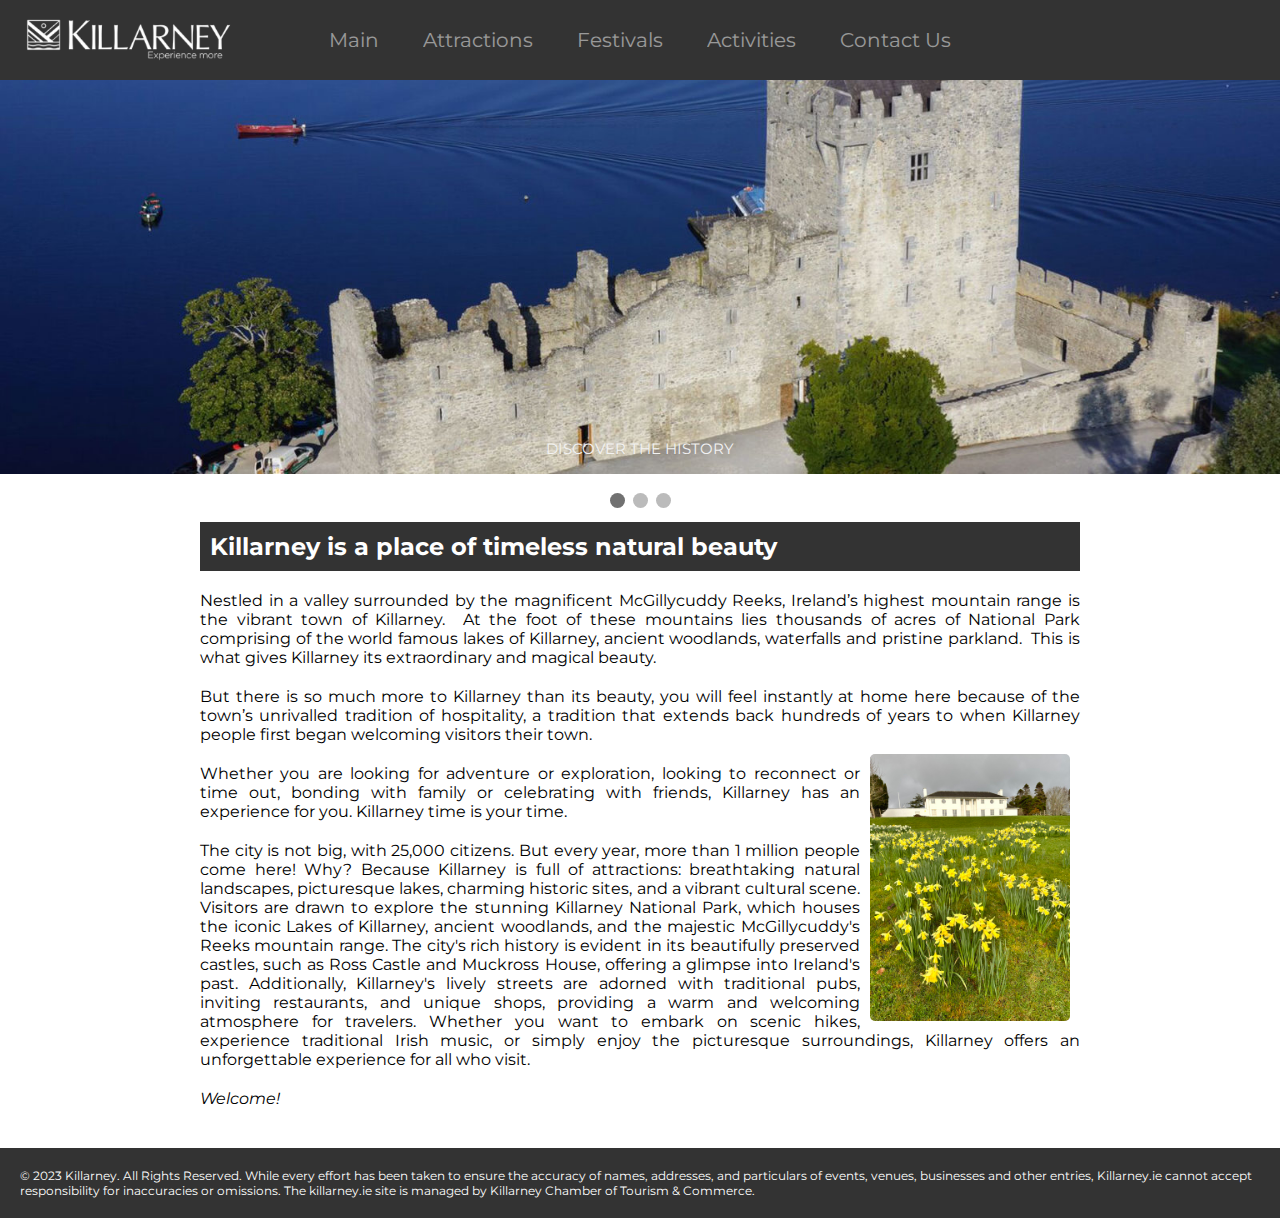
<file: index.html>
<!DOCTYPE html>
<html lang="en">
<head>
    <meta charset="UTF-8">
    <meta name="viewport" content="width=device-width, initial-scale=1.0">
    <title>Killarney City Town</title>
    <link rel="stylesheet" href="style.css">
     <!--google fonts-->
     <link rel="preconnect" href="https://fonts.googleapis.com">
<link rel="preconnect" href="https://fonts.gstatic.com" crossorigin>
<link href="https://fonts.googleapis.com/css2?family=Cinzel&family=Montserrat&display=swap" rel="stylesheet">

</head>
<body>
    <header class="navbar">
        
        <nav class="links-container">
            <div class="logo"><img src="img/logo.png" height="100px" alt="Killarney" ></div>
            <ul>
                <li class="link-item"><a class="link" href="index.html">Main</a></li>
                <li class="link-item"><a class="link" href="attractions.html">Attractions</a></li>
                <li class="link-item"><a class="link" href="festivals.html">Festivals</a></li>
                <li class="link-item"><a class="link" href="activities.html">Activities</a></li>
                <li class="link-item"><a class="link" href="contacts.html">Contact Us</a></li>
            </ul>
        </nav>
    </header>
  

    <section class="slider-main">
        
        <div class="slideshow-container">
        
        <div class="mySlides fade">
          <div class="numbertext">1 / 3</div>
          <img src="img/slider1.jpg" style="width:100%">
          <div class="text">DISCOVER THE HISTORY</div>
        </div>
        
        <div class="mySlides fade">
          <div class="numbertext">2 / 3</div>
          <img src="img/slider2.jpg" style="width:100%">
          <div class="text">KILLARNEY NATIONAL PARK</div>
        </div>
        
        <div class="mySlides fade">
          <div class="numbertext">3 / 3</div>
          <img src="img/slider3.jpg" style="width:100%">
          <div class="text">AN OUTDOOR PARADISE</div>
        </div>
        
        </div>
        <br>
        <div style="text-align:center">
            <span class="dot" ></span> 
            <span class="dot" ></span> 
            <span class="dot" ></span> 
          </div>
    </section>

    <section class="main-section" id="main">
        <h2>Killarney is a place of timeless natural beauty</h2>
        <p>Nestled in a valley surrounded by the magnificent McGillycuddy Reeks, Ireland’s highest mountain range is the vibrant town 
            of Killarney.&nbsp; At the foot of these mountains lies thousands of acres of National Park comprising of the world famous lakes of Killarney, ancient woodlands, waterfalls and pristine parkland.&nbsp; This is what gives Killarney its extraordinary and magical beauty.</p>
        <p>But there is so much more to Killarney than its beauty, you will feel instantly at home here because of the town’s 
            unrivalled tradition of hospitality, a tradition that extends back hundreds of years to when Killarney people first began welcoming visitors their town.</p>
        <div class="image-on-main">
                <img id="myImg" src="img/main1.jpg" alt="flowers">
        </div>
        <!-- The Modal -->
            <div id="myModal" class="modal">
            <span class="close">&times;</span>
            <img class="modal-content" id="img01">
            <div id="caption"></div>
        </div>

        <p>Whether you are looking for adventure or exploration, looking to reconnect or time out, bonding with family 
            or celebrating with friends, Killarney has an experience for you. Killarney time is your time.
        </p>

         <p>The city is not big, with 25,000 citizens. But every year, more than 1 million people come here! Why?
                 Because Killarney is full of attractions: breathtaking natural landscapes, picturesque lakes, charming historic sites, 
                 and a vibrant cultural scene. Visitors are drawn to explore the stunning Killarney National Park, which houses the iconic 
                 Lakes of Killarney, ancient woodlands, and the majestic McGillycuddy's Reeks mountain range. The city's rich history is 
                 evident in its beautifully preserved castles, such as Ross Castle and Muckross House, offering a glimpse into Ireland's past. 
                 Additionally, Killarney's lively streets are adorned with traditional pubs, inviting restaurants, and unique shops, 
                 providing a warm and welcoming atmosphere for travelers. Whether you want to embark on scenic hikes, 
                 experience traditional Irish music, or simply enjoy the picturesque surroundings, Killarney offers an
                  unforgettable experience for all who visit.</p>
          <p><i> Welcome!</i></p>  
    </section>




    <script src="script.js"></script>
</body>
<footer>
    <p>© 2023 Killarney. All Rights Reserved.
        While every effort has been taken to ensure the accuracy of names, addresses, and particulars of events, venues, businesses and other entries, Killarney.ie cannot accept responsibility for inaccuracies or omissions. The killarney.ie site is managed by Killarney Chamber of Tourism & Commerce.
    </p>
</footer>
</html>
</file>
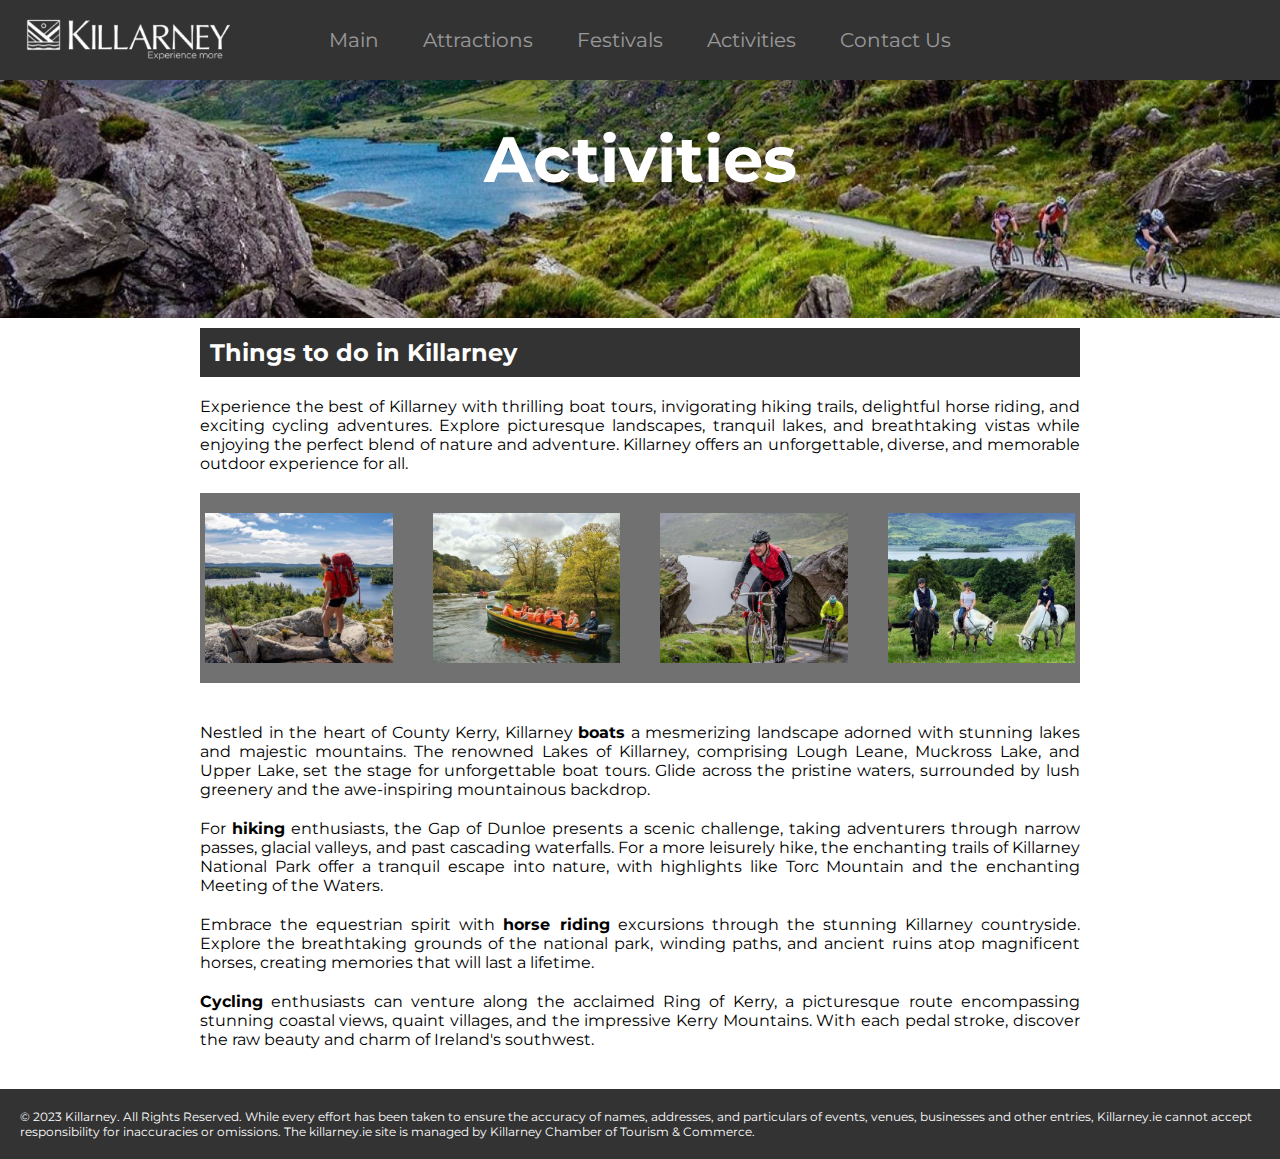
<file: activities.html>
<!DOCTYPE html>
<html lang="en">
<head>
    <meta charset="UTF-8">
    <meta name="viewport" content="width=device-width, initial-scale=1.0">
    <title>Killarney City Town</title>
    <link rel="stylesheet" href="style.css">
     <!--google fonts-->
     <link rel="preconnect" href="https://fonts.googleapis.com">
<link rel="preconnect" href="https://fonts.gstatic.com" crossorigin>
<link href="https://fonts.googleapis.com/css2?family=Cinzel&family=Montserrat&display=swap" rel="stylesheet">

</head>
<body>
    <header class="navbar">
        
        <nav class="links-container">
            <div class="logo"><img src="img/logo.png" height="100px" alt="Killarney" ></div>
            <ul>
                <li class="link-item"><a class="link" href="index.html">Main</a></li>
                <li class="link-item"><a class="link" href="attractions.html">Attractions</a></li>
                <li class="link-item"><a class="link" href="festivals.html">Festivals</a></li>
                <li class="link-item"><a class="link" href="activities.html">Activities</a></li>
                <li class="link-item"><a class="link" href="contacts.html">Contact Us</a></li>
            </ul>
        </nav>
    </header>
    <div class="hero-image">
        <div class="hero-text">
            
          <h1>Activities</h1>
        </div>
        <img src="img/Cycle-the-Gap-of-Dunloe.jpg"  alt="activities">
      </div>
      <section class="main-section" id="main">

        <h2>Things to do in Killarney</h2>

        <p>Experience the best of Killarney with thrilling boat tours, invigorating hiking trails, delightful horse riding, and exciting cycling adventures. Explore picturesque landscapes, tranquil lakes, and breathtaking vistas while enjoying the perfect blend of nature and adventure. Killarney offers an unforgettable, diverse, and memorable outdoor experience for all.</p>
        <div class="row">
        <div class="dropdown">
            <img src="img/hike.jpg" alt="Cinque Terre" height="150">
            <div class="dropdown-content">
            <img src="img/hike.jpg" alt="Hiking" width="500" height="400">

            </div>
          </div>
          <div class="dropdown">
            <img src="img/boat.jpg" alt="Boat trips" height="150">
            <div class="dropdown-content">
            <img src="img/boat.jpg" alt="Boat trips" width="500" height="400">

            </div>
          </div>
          <div class="dropdown">
            <img src="img/cycle.jpg" alt="Cycling" height="150">
            <div class="dropdown-content">
            <img src="img/cycle.jpg" alt="Cycling" width="500" height="400">

            </div>
          </div>
          <div class="dropdown">
            <img src="img/hoarse.jpg" alt="Riding" height="150">
            <div class="dropdown-content">
            <img src="img/hoarse.jpg" alt="Riding" width="500" height="400">

            </div>
          </div>
    </div>
          <div>
            <p>
                Nestled in the heart of County Kerry, Killarney <b>boats</b> a mesmerizing landscape adorned with stunning lakes and majestic mountains. The renowned Lakes of Killarney, comprising Lough Leane, Muckross Lake, and Upper Lake, set the stage for unforgettable boat tours. Glide across the pristine waters, surrounded by lush greenery and the awe-inspiring mountainous backdrop.
            </p>
            <p>
                For <b>hiking</b> enthusiasts, the Gap of Dunloe presents a scenic challenge, taking adventurers through narrow passes, glacial valleys, and past cascading waterfalls. For a more leisurely hike, the enchanting trails of Killarney National Park offer a tranquil escape into nature, with highlights like Torc Mountain and the enchanting Meeting of the Waters.
            </p>

            <p>
                Embrace the equestrian spirit with <b>horse riding</b> excursions through the stunning Killarney countryside. Explore the breathtaking grounds of the national park, winding paths, and ancient ruins atop magnificent horses, creating memories that will last a lifetime.
            </p>

            <p>
                <b>Cycling</b> enthusiasts can venture along the acclaimed Ring of Kerry, a picturesque route encompassing stunning coastal views, quaint villages, and the impressive Kerry Mountains. With each pedal stroke, discover the raw beauty and charm of Ireland's southwest.
            </p>
          </div>
      </section>

    </body>
    <footer>
        <p>© 2023 Killarney. All Rights Reserved.
            While every effort has been taken to ensure the accuracy of names, addresses, and particulars of events, venues, businesses and other entries, Killarney.ie cannot accept responsibility for inaccuracies or omissions. The killarney.ie site is managed by Killarney Chamber of Tourism & Commerce.
        </p>
    </footer>
    </html>
</file>
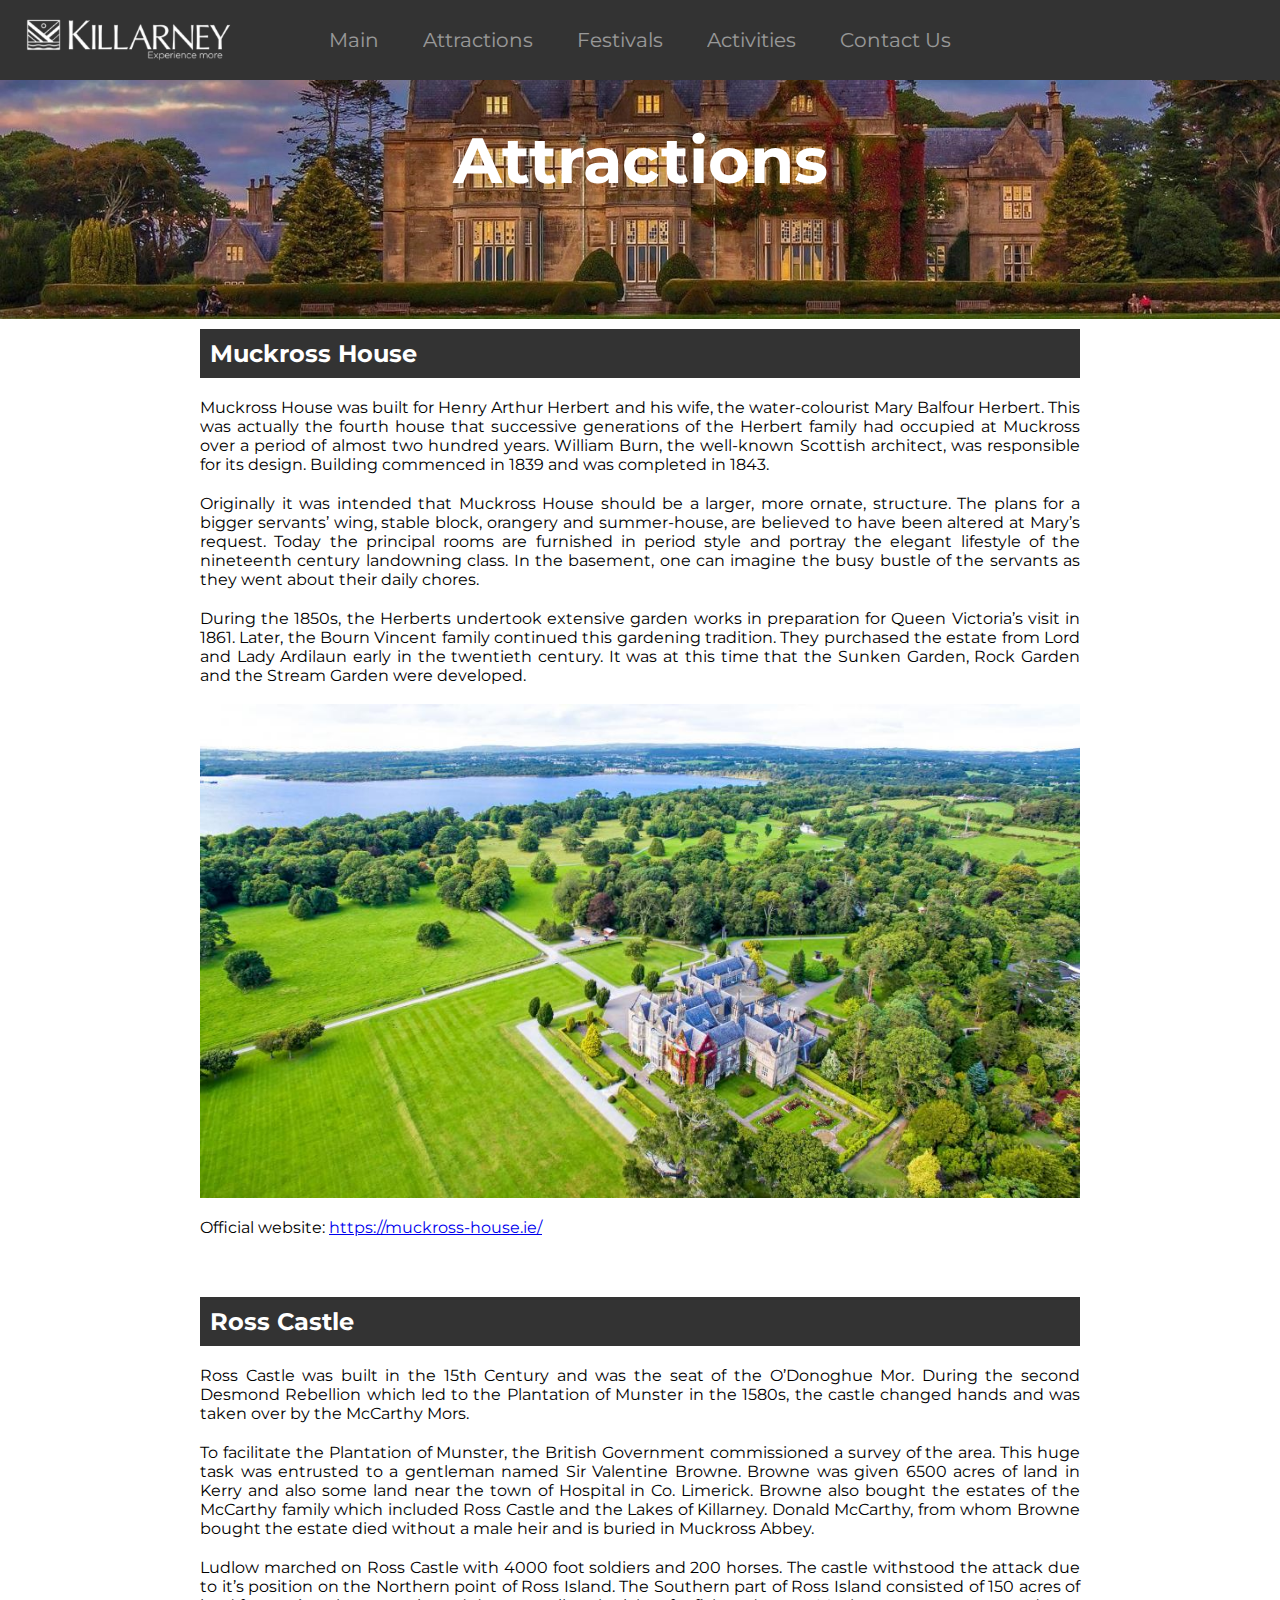
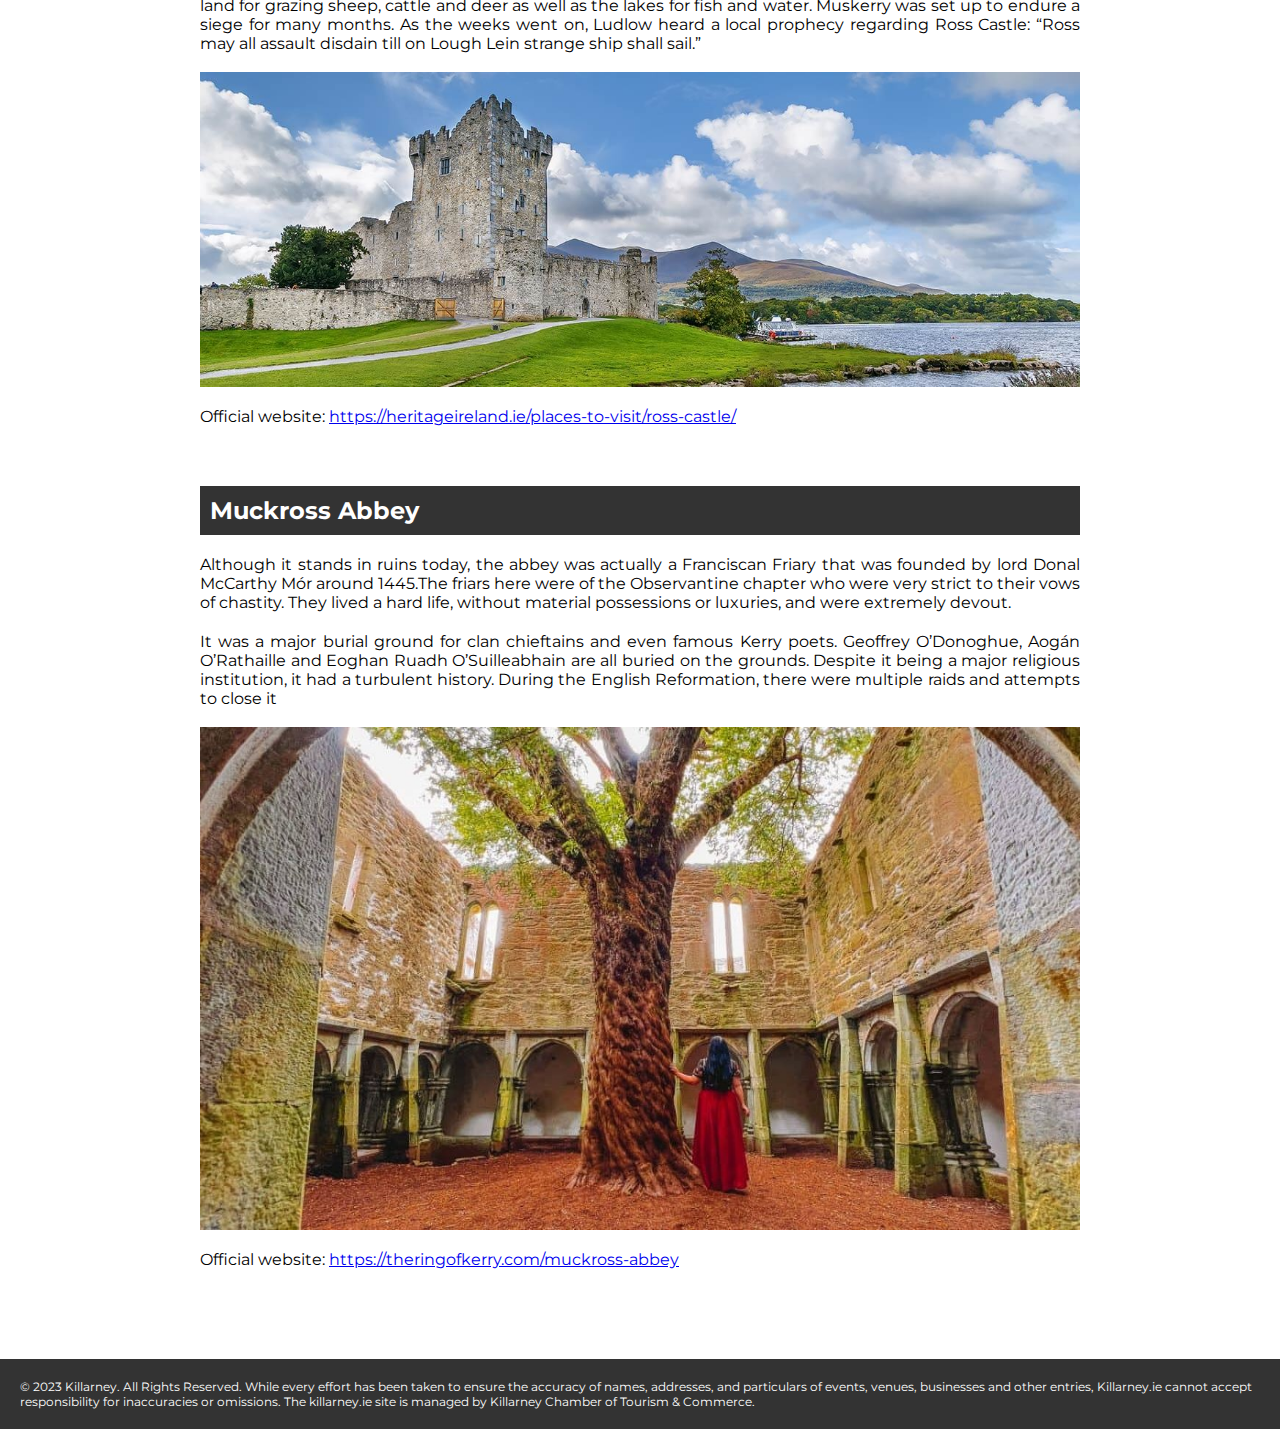
<file: attractions.html>
<!DOCTYPE html>
<html lang="en">
<head>
    <meta charset="UTF-8">
    <meta name="viewport" content="width=device-width, initial-scale=1.0">
    <title>Killarney City Town</title>
    <link rel="stylesheet" href="style.css">
     <!--google fonts-->
     <link rel="preconnect" href="https://fonts.googleapis.com">
<link rel="preconnect" href="https://fonts.gstatic.com" crossorigin>
<link href="https://fonts.googleapis.com/css2?family=Cinzel&family=Montserrat&display=swap" rel="stylesheet">

</head>
<body>
    <header class="navbar">
        
        <nav class="links-container">
            <div class="logo"><img src="img/logo.png" height="100px" alt="Killarney" ></div>
            <ul>
                <li class="link-item"><a class="link" href="index.html">Main</a></li>
                <li class="link-item"><a class="link" href="attractions.html">Attractions</a></li>
                <li class="link-item"><a class="link" href="festivals.html">Festivals</a></li>
                <li class="link-item"><a class="link" href="activities.html">Activities</a></li>
                <li class="link-item"><a class="link" href="contacts.html">Contact Us</a></li>
            </ul>
        </nav>
    </header>
    <div class="hero-image">
        <div class="hero-text">
            
          <h1>Attractions</h1>
        </div>
        <img src="img/national-park-muckross-01.jpg"  alt="attractions">
      </div>
      <section class="main-section" id="main">
        <div class="fest">
            <h2>Muckross House</h2>
            <p>Muckross House was built for Henry Arthur Herbert and his wife, the water-colourist Mary Balfour Herbert. This was actually the fourth house that successive generations of the Herbert family had occupied at Muckross over a period of almost two hundred years. William Burn, the well-known Scottish architect, was responsible for its design. Building commenced in 1839 and was completed in 1843.</p>
            <p>Originally it was intended that Muckross House should be a larger, more ornate, structure. The plans for a bigger servants’ wing, stable block, orangery and summer-house, are believed to have been altered at Mary’s request. Today the principal rooms are furnished in period style and portray the elegant lifestyle of the nineteenth century landowning class. In the basement, one can imagine the busy bustle of the servants as they went about their daily chores.</p>
            <p> 
                During the 1850s, the Herberts undertook extensive garden works in preparation for Queen Victoria’s visit in 1861. Later, the Bourn Vincent family continued this gardening tradition. They purchased the estate from Lord and Lady Ardilaun early in the twentieth century. It was at this time that the Sunken Garden, Rock Garden and the Stream Garden were developed.
            </p>
            <br>
            <img src="img/mucros2.jpg" style="width:100%" alt="Muckross house">
            <p>Official website: <a href="https://muckross-house.ie/">https://muckross-house.ie/</a></p>
        </div>

        <div class="fest">
            <h2>Ross Castle</h2>
            <p>Ross Castle was built in the 15th Century and was the seat of the O’Donoghue Mor. During the second Desmond Rebellion which led to the Plantation of Munster in the 1580s, the castle changed hands and was taken over by the McCarthy Mors.</p>
            <p>To facilitate the Plantation of Munster, the British Government commissioned a survey of the area. This huge task was entrusted to a gentleman named Sir Valentine Browne. Browne was given 6500 acres of land in Kerry and also some land near the town of Hospital in Co. Limerick. Browne also bought the estates of the McCarthy family which included Ross Castle and the Lakes of Killarney. Donald McCarthy, from whom Browne bought the estate died without a male heir and is buried in Muckross Abbey.</p>
            <p>
                Ludlow marched on Ross Castle with 4000 foot soldiers and 200 horses. The castle withstood the attack due to it’s position on the Northern point of Ross Island. The Southern part of Ross Island consisted of 150 acres of land for grazing sheep, cattle and deer as well as the lakes for fish and water. Muskerry was set up to endure a siege for many months. As the weeks went on, Ludlow heard a local prophecy regarding Ross Castle: “Ross may all assault disdain till on Lough Lein strange ship shall sail.”
            </p>
            <br>
            <img src="img/ross-castle-killarney-1.jpg" style="width:100%" alt="Ross castle">
            <p>Official website: <a href=https://heritageireland.ie/places-to-visit/ross-castle/>https://heritageireland.ie/places-to-visit/ross-castle/</a></p>
        </div>

        <div class="fest">
            <h2>Muckross Abbey</h2>
            <p> Although it stands in ruins today, the abbey was actually a Franciscan Friary that was founded by lord Donal McCarthy Mór around 1445.The friars here were of the Observantine chapter who were very strict to their vows of chastity. They lived a hard life, without material possessions or luxuries, and were extremely devout.</p>
            <p> It was a major burial ground for clan chieftains and even famous Kerry poets. Geoffrey O’Donoghue, Aogán O’Rathaille and Eoghan Ruadh O’Suilleabhain are all buried on the grounds. 

                Despite it being a major religious institution, it had a turbulent history. During the English Reformation, there were multiple raids and attempts to close it</p>
            <br>
                <img src="img/Muckross-Abbey-Ireland.jpg" style="width:100%" alt="Muckross Abbey">
                <p>Official website: <a href="https://theringofkerry.com/muckross-abbey/">https://theringofkerry.com/muckross-abbey</a></p>
        </div>

      </section>
    </body>
    <footer>
        <p>© 2023 Killarney. All Rights Reserved.
            While every effort has been taken to ensure the accuracy of names, addresses, and particulars of events, venues, businesses and other entries, Killarney.ie cannot accept responsibility for inaccuracies or omissions. The killarney.ie site is managed by Killarney Chamber of Tourism & Commerce.
        </p>
    </footer>
    </html>
</file>
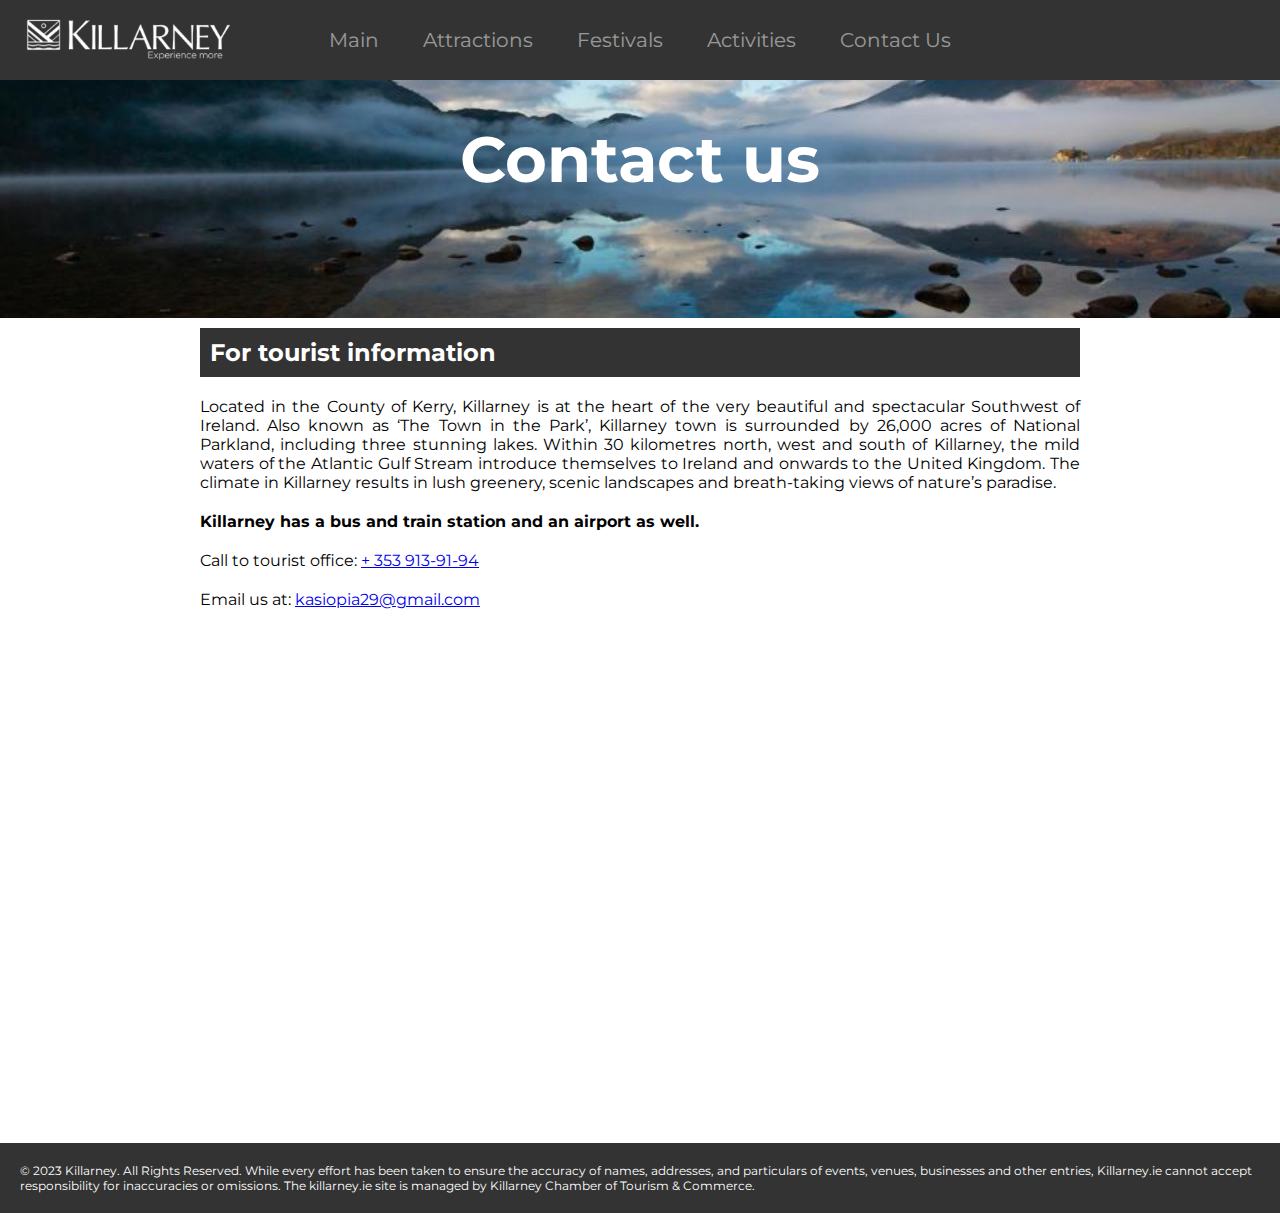
<file: contacts.html>
<!DOCTYPE html>
<html lang="en">
<head>
    <meta charset="UTF-8">
    <meta name="viewport" content="width=device-width, initial-scale=1.0">
    <title>Killarney City Town</title>
    <link rel="stylesheet" href="style.css">
     <!--google fonts-->
     <link rel="preconnect" href="https://fonts.googleapis.com">
<link rel="preconnect" href="https://fonts.gstatic.com" crossorigin>
<link href="https://fonts.googleapis.com/css2?family=Cinzel&family=Montserrat&display=swap" rel="stylesheet">

</head>
<body>
    <header class="navbar">
        
        <nav class="links-container">
            <div class="logo"><img src="img/logo.png" height="100px" alt="Killarney" ></div>
            <ul>
                <li class="link-item"><a class="link" href="index.html">Main</a></li>
                <li class="link-item"><a class="link" href="attractions.html">Attractions</a></li>
                <li class="link-item"><a class="link" href="festivals.html">Festivals</a></li>
                <li class="link-item"><a class="link" href="activities.html">Activities</a></li>
                <li class="link-item"><a class="link" href="contacts.html">Contact Us</a></li>
            </ul>
        </nav>
    </header>

<div class="hero-image">
    <div class="hero-text">
        
      <h1>Contact us</h1>
    </div>
    <img src="img/lake.jpg"  alt="contacts">
  </div>
  <section class="main-section" id="main">

    <h2>For tourist information</h2>
<p>
    Located in the County of Kerry, Killarney is at the heart of the very beautiful and spectacular Southwest of Ireland. Also known as ‘The Town in the Park’, Killarney town is surrounded by 26,000 acres of National Parkland, including three stunning lakes. Within 30 kilometres north, west and south of Killarney, the mild waters of the Atlantic Gulf Stream introduce themselves to Ireland and onwards to the United Kingdom. The climate in Killarney results in lush greenery, scenic landscapes and breath-taking views of nature’s paradise.
</p>
<p><b>Killarney has a bus and train station and an airport as well. </b></p>
<p>Call to tourist office: <a href="tel:+3539139194">+ 353 913-91-94</a></p>
<p>Email us at: <a href="mailto:kasiopia29@gmail.com">kasiopia29@gmail.com</a></p>
<div class="map">
    <iframe src="https://www.google.com/maps/embed?pb=!1m18!1m12!1m3!1d19624.421366901886!2d-9.528199565145455!3d52.06056459022646!2m3!1f0!2f0!3f0!3m2!1i1024!2i768!4f13.1!3m3!1m2!1s0x48453c0cb4976ed9%3A0xa00c7a9973174c0!2sKillarney%2C%20Co.%20Kerry!5e0!3m2!1sen!2sie!4v1692008625136!5m2!1sen!2sie" width="100%" height="450" style="border:0;" allowfullscreen="" loading="lazy" referrerpolicy="no-referrer-when-downgrade"></iframe>
</div>

  </section>
</body>
<footer>
    <p>© 2023 Killarney. All Rights Reserved.
        While every effort has been taken to ensure the accuracy of names, addresses, and particulars of events, venues, businesses and other entries, Killarney.ie cannot accept responsibility for inaccuracies or omissions. The killarney.ie site is managed by Killarney Chamber of Tourism & Commerce.
    </p>
</footer>
</html>
</file>
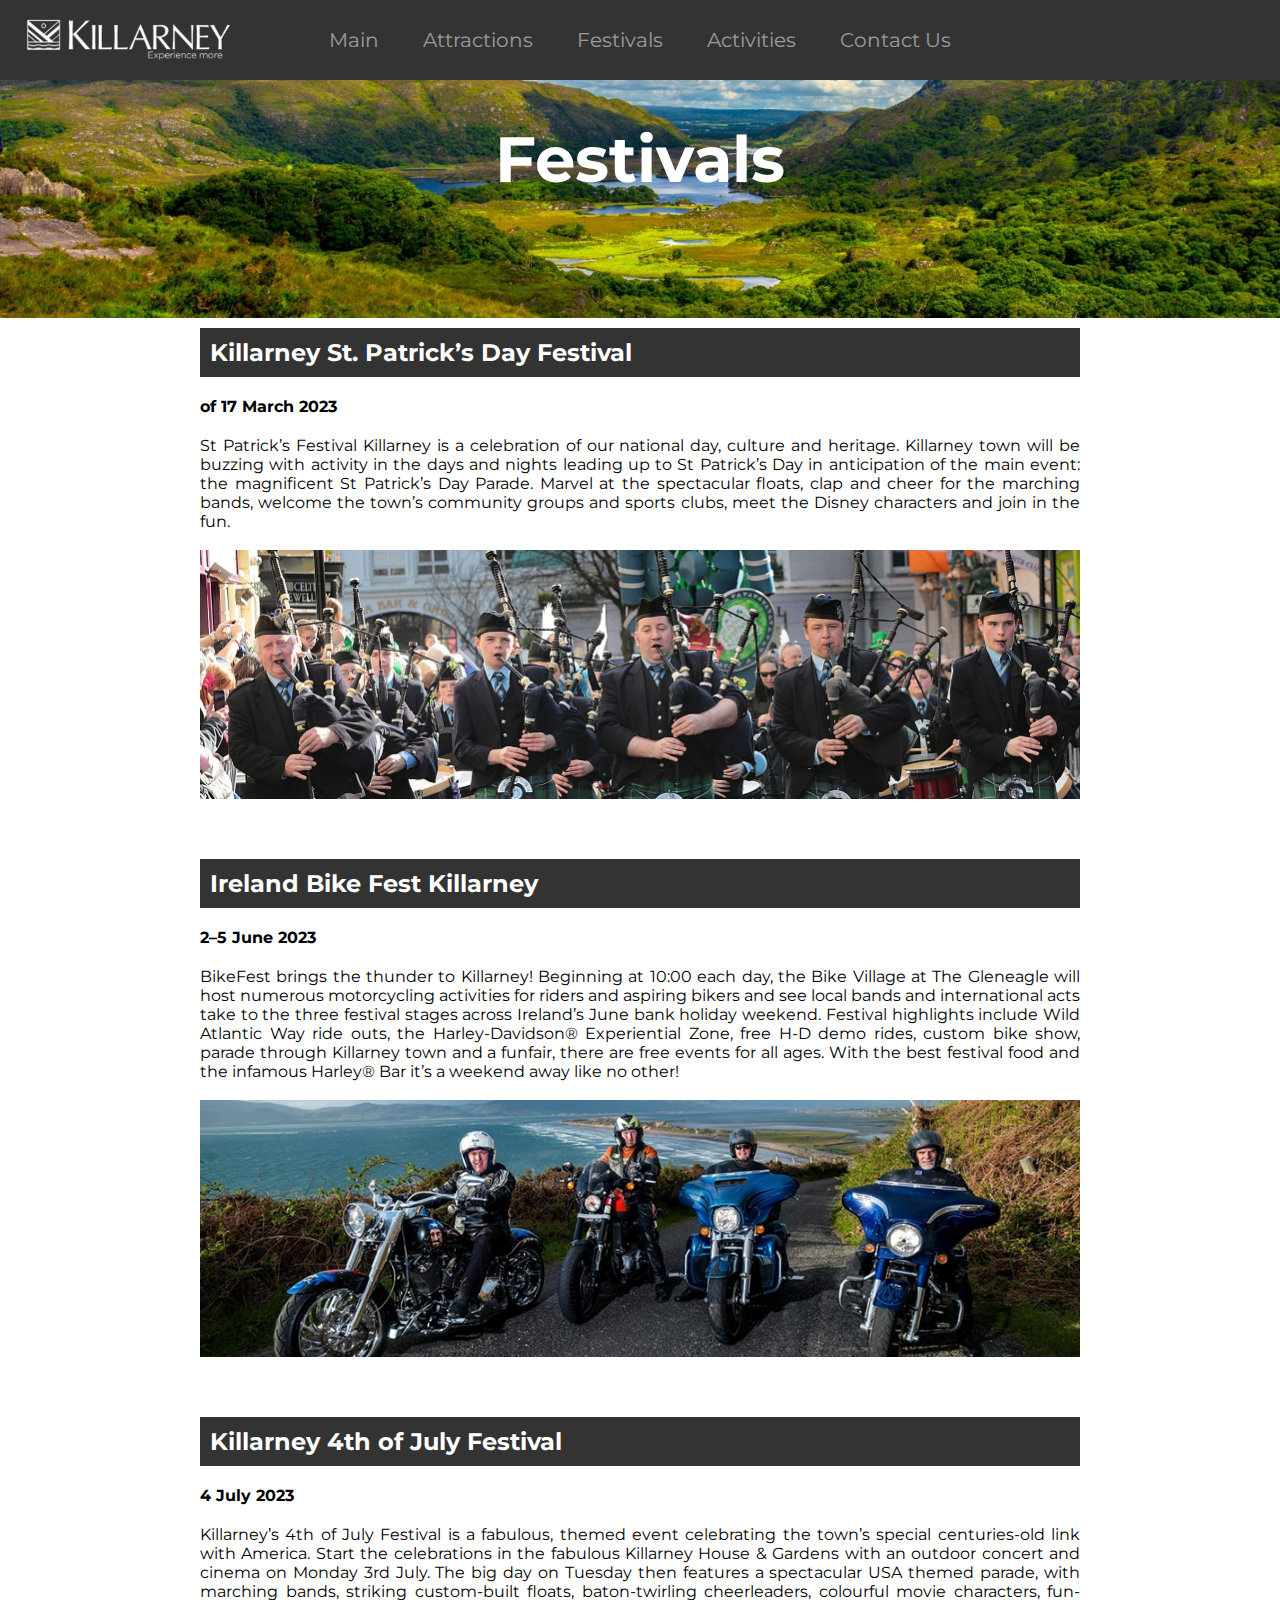
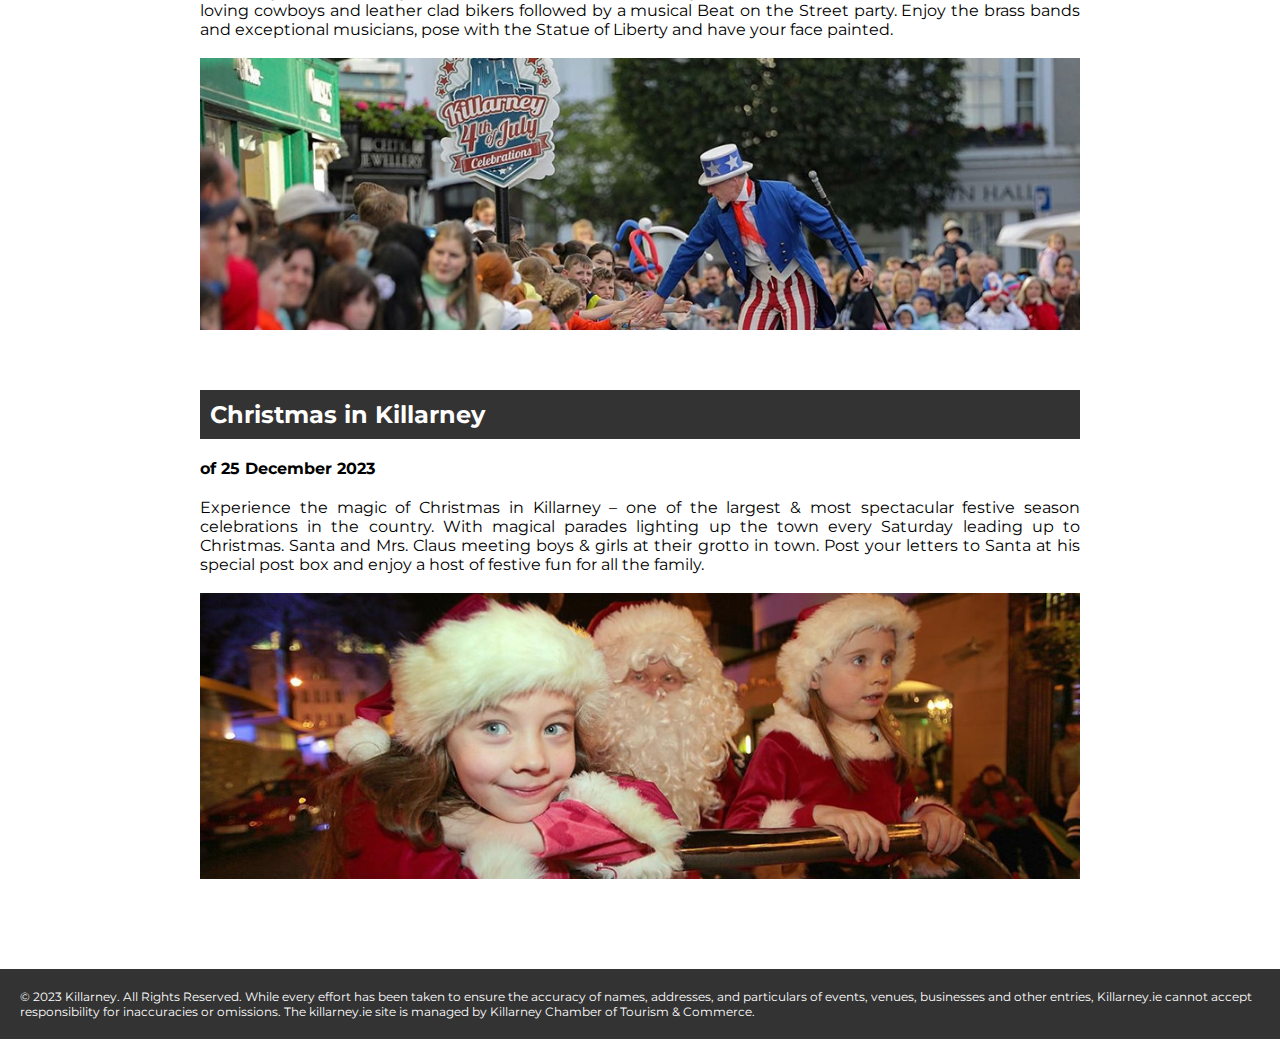
<file: festivals.html>
<!DOCTYPE html>
<html lang="en">
<head>
    <meta charset="UTF-8">
    <meta name="viewport" content="width=device-width, initial-scale=1.0">
    <title>Killarney City Town</title>
    <link rel="stylesheet" href="style.css">
     <!--google fonts-->
     <link rel="preconnect" href="https://fonts.googleapis.com">
<link rel="preconnect" href="https://fonts.gstatic.com" crossorigin>
<link href="https://fonts.googleapis.com/css2?family=Cinzel&family=Montserrat&display=swap" rel="stylesheet">

</head>
<body>
    <header class="navbar">
        
        <nav class="links-container">
            <div class="logo"><img src="img/logo.png" height="100px" alt="Killarney" ></div>
            <ul>
                <li class="link-item"><a class="link" href="index.html">Main</a></li>
                <li class="link-item"><a class="link" href="attractions.html">Attractions</a></li>
                <li class="link-item"><a class="link" href="festivals.html">Festivals</a></li>
                <li class="link-item"><a class="link" href="activities.html">Activities</a></li>
                <li class="link-item"><a class="link" href="contacts.html">Contact Us</a></li>
            </ul>
        </nav>
    </header>

    <div class="hero-image">
        <div class="hero-text">
            
          <h1>Festivals</h1>
        </div>
        <img src="img/fest-hero.jpg"  alt="fest">
      </div>

      <section class="main-section" id="main">

        <div class="fest">
            <h2>Killarney St. Patrick’s Day Festival</h2>
            <p><b> of 17 March 2023</b></p>
            <p>

                St Patrick’s Festival Killarney is a celebration of our national day, culture and heritage.

                Killarney town will be buzzing with activity in the days and nights leading up to St Patrick’s Day 
                in anticipation of the main event: the magnificent St Patrick’s Day Parade. Marvel at the spectacular floats, clap and cheer
                for the marching bands, welcome the town’s community groups and sports clubs, meet the Disney characters and join in the fun.
            </p>
            <br>
            <img src="img/St-Pats-Banner-4.jpg" style="width:100%" alt="St.Patrick’s">
            </div>

                <div class="fest">
                <h2>Ireland Bike Fest Killarney</h2>
                <p><b>2–5 June 2023</b></p>
                <p>
    
                    BikeFest brings the thunder to Killarney! Beginning at 10:00 each day, the Bike Village at The Gleneagle
                     will host numerous motorcycling activities for riders and aspiring bikers and see local bands and international
                      acts take to the three festival stages across Ireland’s June bank holiday weekend.

                Festival highlights include Wild Atlantic Way ride outs, the Harley-Davidson® Experiential Zone, 
                free H-D demo rides, custom bike show, parade through Killarney town and a funfair, there are free events for all ages. 
                With the best festival food and the infamous Harley® Bar it’s a weekend away like no other!
                </p>
                <br>
                <img src="img/bikefest-kerry026.jpg" style="width:100%" alt="Bikers Fest">
                </div>

                <div class="fest">
                    <h2>Killarney 4th of July Festival</h2>
                    <p><b>4 July 2023</b></p>
                    <p>
        
                        Killarney’s 4th of July Festival is a fabulous, themed event celebrating the town’s special centuries-old link with America.

                        Start the celebrations in the fabulous Killarney House & Gardens with an outdoor concert and cinema on Monday 3rd July.
                        
                        The big day on Tuesday then features a spectacular USA themed parade, with marching bands, 
                        striking custom-built floats, baton-twirling cheerleaders, colourful movie characters, fun-loving 
                        cowboys and leather clad bikers followed by a musical Beat on the Street party. Enjoy the brass bands and 
                        exceptional musicians, pose with the Statue of Liberty and have your face painted.
                    </p>
                    <br>
                    <img src="img/4th-July.jpg" style="width:100%" alt="Bikers Fest">
                    </div>

            <div class="fest">
                <h2>Christmas in Killarney</h2>
                <p><b> of 25 December 2023</b></p>
                <p>
                    Experience the magic of Christmas in Killarney – one of the largest & most spectacular 
                    festive season celebrations in the country.  With magical parades lighting up the town every Saturday leading up to Christmas.  
                    Santa and Mrs. Claus meeting boys & girls at their grotto in town.  Post your letters to Santa at his special post box 
                    and enjoy a host of festive fun for all the family.
                </p>
                <br>
                <img src="img/christmas-lights-killarney.jpg" style="width:100%" alt="Christmas">
                </div>

    </section>

    </body>
    <footer>
        <p>© 2023 Killarney. All Rights Reserved.
            While every effort has been taken to ensure the accuracy of names, addresses, and particulars of events, venues, businesses and other entries, Killarney.ie cannot accept responsibility for inaccuracies or omissions. The killarney.ie site is managed by Killarney Chamber of Tourism & Commerce.
        </p>
    </footer>
    </html>
</file>
<file: style.css>
* {
    margin: 0;
    padding: 0;
    box-sizing: border-box;
}


body {
  font-family: 'Montserrat', sans-serif;
  background-color: white;  

}

p{
  padding-top: 20px;
}
h2{margin-top: 10px;
  padding: 10px;
  background-color: #333;
  color: white;
}

.mySlides {display: none;}

img {vertical-align: middle;}


/* Slideshow container */
.slideshow-container {
    max-width: 100%;
    position: relative;
    margin: auto;
  }
  
  /* Caption text */
  .text {
    color: #f2f2f2;
    font-size: 15px;
    padding: 8px 12px;
    position: absolute;
    bottom: 8px;
    width: 100%;
    text-align: center;
  }
  
  /* Number text (1/3 etc) */
  .numbertext {
    color: #f2f2f2;
    font-size: 12px;
    padding: 8px 12px;
    position: absolute;
    top: 0;
  }
  
  /* The dots/bullets/indicators */
  .dot {

    height: 15px;
    width: 15px;
    margin: 0 2px;
    background-color: #bbb;
    border-radius: 50%;
    display: inline-block;
    transition: background-color 0.6s ease;
  }
  
  .active {
    background-color: #717171;
  }
  
  /* Fading animation */
  .fade {
    animation-name: fade;
    animation-duration: 1.5s;
  }
  
  @keyframes fade {
    from {opacity: .4} 
    to {opacity: 1}
  }
  
  /* On smaller screens, decrease text size */
  @media only screen and (max-width: 300px) {
    .text {font-size: 11px}}


  .hero-image {
    position: relative;
    overflow: hidden; /*  image doesn't overflow its container */
    max-width: 100%;
  }
  
  .hero-image img {
    width: 100%;
    height: auto;
    display: block; /* Remove any extra space below the image */
  }
  
  .hero-text {
    font-size: 200%;
    text-align: center;
    position: absolute;
    top: 50%;
    left: 50%;
    transform: translate(-50%, -50%);
    color: white;
  }
 
  .logo{
    width: 200px;
    position: fixed;
    left: 0;
    padding-left: 20px;
  }

.navbar {
    width: 100%;
    height: 80px;
    position: fixed;
    top: 0;
    left: 0;
    z-index: 9;
    background-color: #333;
}

ul {
  list-style-type: none;
  margin: 0;
  padding: 0;
}

li {
  display: inline;
}

.links-container {
   
    margin: 0 auto;
    width: fit-content;
    display: flex; 
    justify-content: center;
    align-items: center;
    list-style: none;
    height: 100%;
}

.link-item {
    margin: 0 10px; /* Adding some horizontal margin between the list items */
}

.link {
    font-size: 20px;
    text-decoration: none;
    color: #fff;
    padding: 10px;
    opacity: 0.5;
    transition: 0.5s;
}

.link.active, .link:hover {
    opacity: 1;
    text-decoration: none;
    color: #fff;
}

/* responsive menu */

@media (max-width: 1100px) {
  .links-container {
    flex-direction: column;
    align-items: center;
    margin-bottom: 10px; 
  }

  .link-item {
    margin: 10px 0;
  }

  .link {
    padding: 5px;
    font-size: 16px;

  }

  .navbar {
    height: auto;
    background-color: #555;
  }

  .logo {
    margin-bottom: 10px;
    position: static;
  }
}


.main-section{

  justify-content: center;
  margin-left: 200px; 
  margin-right: 200px;
  text-align: justify;
  margin-bottom: 20px;
  position: relative;
  padding-bottom: 20px;

}

@media (max-width: 1000px) {
  .main-section {
    margin-left: 5%;
    margin-right: 5%;
    padding: 10px;
  }
}


.image-on-main{
  float: right; /* Float the image to the right side of the text */
  margin: 10px; /* Adding some margin for spacing */

}

.image-on-main img {
  max-width: 200px; /* Adjustable */

}
/* ----------Modal image START */
#myImg {
  border-radius: 5px;
  cursor: pointer;
  transition: 0.3s;
}

#myImg:hover {opacity: 0.7;}

/* The Modal (background) */
.modal {
  display: none; /* Hidden by default */
  position: fixed; /* Stay in place */
  z-index: 99; /* Sit on top */
  padding-top: 100px; /* Location of the box */
  left: 0;
  top: 0;
  width: 100%; /* Full width */
  height: 100%; /* Full height */
  overflow: auto; /* Enable scroll if needed */
  background-color: rgb(0,0,0); /* Fallback color */
  background-color: rgba(0,0,0,0.9); /* Black w/ opacity */

}

/* Modal Content (image) */
.modal-content {
  margin: auto;
  display: block;
  width: 80%;
  max-width: 700px;
}

/* Caption of Modal Image */
#caption {
  margin: auto;
  display: block;
  width: 80%;
  max-width: 700px;
  text-align: center;
  color: #ccc;
  padding: 10px 0;
  height: 150px;
}

/* Add Animation */
.modal-content, #caption {  
  animation-name: zoom;
  animation-duration: 0.6s;
}

@keyframes zoom {
  from {transform: scale(0.1)} 
  to {transform: scale(1)}
}

/* The Close Button */
.close {
  padding: 5px;
  padding-right: 25px;
  position: absolute;
  top: 0;
  right: 0;
  color: #f1f1f1;
  font-size: 55px;
  font-weight: bold;
  transition: 0.3s;
}

.close:hover,
.close:focus {
  color: #bbb;
  text-decoration: none;
  cursor: pointer;
}

/* 100% Image Width on Smaller Screens */
@media only screen and (max-width: 700px){
  .modal-content {
    width: 100%;
  }
}

/* ----------Modal image END */

.fest{
  padding-bottom: 50px;
}

/* ----------dropdaown images */
.dropdown {
  position: relative;
  display: inline-block;
  margin: 20px;
}

/* 
.dropdown-content {
  display: none;
  position: absolute;
  background-color: #f9f9f9;
  min-width: 160px;
  box-shadow: 0px 8px 16px 0px rgba(0,0,0,0.2);
  z-index: 1;
} */

.dropdown-content {

  display: none;
  position: absolute;
  background-color: #f9f9f9;
  width: 500px;
  height: 400px;
  left: 50%;
  top: -100px; /* we can adjust this value to center it more accurately */
  transform: translateX(-50%);
  box-shadow: 0px 8px 16px 0px rgba(0, 0, 0, 0.2);
  z-index: 1;
}


.dropdown:hover .dropdown-content {
  display: block;
}


.row {
  margin-top: 20px;
  margin-bottom: 20px;
  background-color: #717171;
  display: flex;
  justify-content: center; /* Center the items horizontally */
  align-items: center; /* Center the items vertically */
}

.map{
  margin-top: 20px;
  margin-bottom: 20px;
}

footer{
  background-color: #333;
  color:  #fff;
  font-size: 12px;
  padding-left: 20px;
  padding-right: 20px;
  padding-bottom: 20px;
}
</file>
